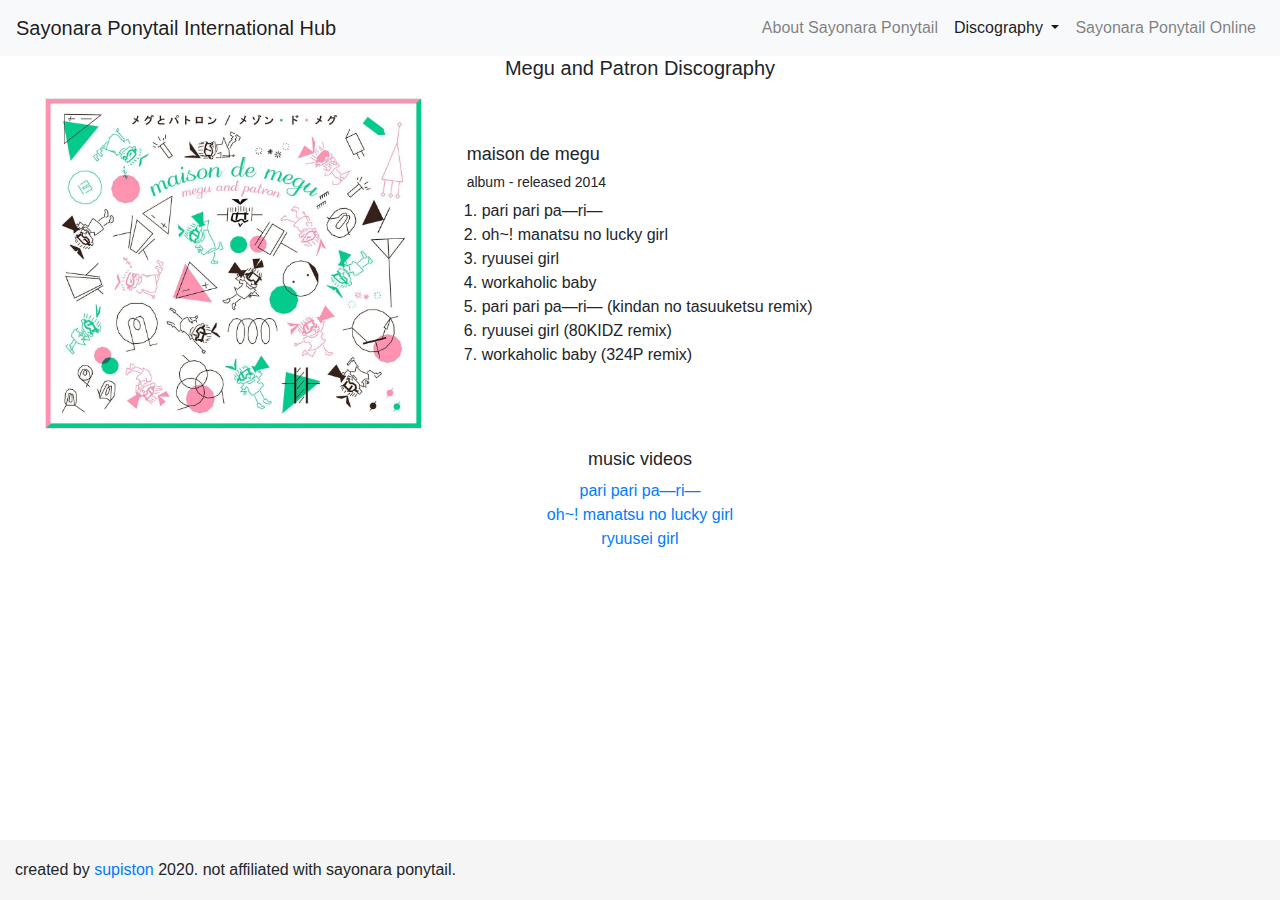
<file: megudiscography.html>
<!DOCTYPE html>
<html>
  <head>
    <meta charset="utf-8">
    <meta http-equiv="X-UA-Compatible" content="IE=edge">
    <title>Sayonara Ponytail International Hub</title>
    <meta name="description" content="An English-language fansite for the Japanese music collective Sayonara Ponytail">
    <meta name="viewport" content="width=device-width, initial-scale=1">

    <!-- STYLESHEETS -->
    <!--RESET-->
    <link rel="stylesheet" type="text/css" href="css/html5reset.css">

    <!--BOOTSTRAP-->
    <link rel="stylesheet" href="https://stackpath.bootstrapcdn.com/bootstrap/4.4.1/css/bootstrap.min.css" integrity="sha384-Vkoo8x4CGsO3+Hhxv8T/Q5PaXtkKtu6ug5TOeNV6gBiFeWPGFN9MuhOf23Q9Ifjh" crossorigin="anonymous">
    
    <!--CUSTOM-->
    <link rel="stylesheet" type="text/css" href="css/style.css">

    <!-- FontAwesome -->
    <link rel="stylesheet" href="https://stackpath.bootstrapcdn.com/font-awesome/4.7.0/css/font-awesome.min.css" integrity="sha384-wvfXpqpZZVQGK6TAh5PVlGOfQNHSoD2xbE+QkPxCAFlNEevoEH3Sl0sibVcOQVnN" crossorigin="anonymous">

    <!-- favicon -->
    <link rel="icon" href="imgs/sypnfavicon.png">  

  </head>
  <body>
    <!-- navigation bar -->
    <nav class="navbar navbar-expand-lg navbar-light bg-light fixed-top">
      <!-- navbar brand image + title -->
      <a class="navbar-brand">
          <p class="navbar-title">Sayonara Ponytail International Hub</p>
      </a>
      <button class="navbar-toggler" type="button" data-toggle="collapse" data-target="#website-nav" aria-controls="navbarNav" aria-expanded="false" aria-label="Toggle navigation">
        <span class="navbar-toggler-icon"></span>
      </button>
      <div class="collapse navbar-collapse" id="website-nav">
        <ul class="navbar-nav ml-auto">
          <li class="nav-item text-right">
            <a class="nav-link" href="index.html" title="About">About Sayonara Ponytail</a>
          </li>
          <!-- <li class="nav-item text-right">
            <a class="nav-link active" href="discography.html" title="Discography">Discography</a>
          </li>         -->
          <li class="nav-item dropdown">
            <a class="nav-link dropdown-toggle active text-right" href="#" id="navbarDropdown" role="button" data-toggle="dropdown" aria-haspopup="true" aria-expanded="false">
              Discography
            </a>
            <div class="dropdown-menu dropdown-menu-right" aria-labelledby="navbarDropdown">
              <a class="dropdown-item" href="discography.html">Sayonara Ponytail</a>
              <a class="dropdown-item active" href="megudiscography.html">Meg and Patron</a>
              <a class="dropdown-item" href="miinadiscography.html">Miina and Luci</a>
            </div>
          </li>
          <li class="nav-item text-right">
            <a class="nav-link" href="sayoponyonline.html" title="Sayopony Online">Sayonara Ponytail Online</a>
          </li>    
        </ul>
      </div>
    </nav> 
    <!--close nav bar-->
    <main>
      <!--parent container-->
      <div class="container-fluid">
        <div class="row parentrow">
          <div class="col-sm-12 parentcol">
            <div class="row pageheading">
              <div class="col-sm-12 pageheadingcol text-center">
                <h1>Megu and Patron Discography</h1>
              </div> <!--close col pageheadingcol-->
            </div> <!--close row pageheading-->
            
            <div class="row discog">
              <div class="col-sm-12 discogcol">
                <div class="row discoginfo">
                  <div class="col-sm-6 col-lg-4 discimgcol d-flex align-self-center">
                    <img class="discogimage" src="imgs/mdm.jpg" alt="the album art for maison de megu's 20">
                  </div> <!--close col discimgcol-->
                  <div class="col-sm-6 col-lg-8 discandinfo d-flex align-self-center">
                    <div class="row tracklist">
                      <div class="col-sm-12 tracklistcol">
                        <h2>maison de megu</h2>
                        <h3>album - released 2014</h3>

                        <ol class="tracklisting">
                          <li>pari pari pa—ri—</li>
                          <li>oh~! manatsu no lucky girl</li>
                          <li>ryuusei girl</li>
                          <li>workaholic baby</li>
                          <li>pari pari pa—ri— (kindan no tasuuketsu remix)</li>
                          <li>ryuusei girl (80KIDZ remix)</li>
                          <li>workaholic baby (324P remix)</li>
                        </ol>
                      </div> <!--close col tracklistcol-->
                    </div> <!--close row tracklist-->
                  </div> <!--close col discandinfo-->
                </div> <!--close row discoginfo-->
              </div> <!--close col discogcol-->
            </div> <!--close row discog-->
            <div class="row discog">
              <div class="col-sm-12 discoginfo text-center">
                <h2>music videos</h2>
                <ul class="mvlist">
                  <li>
                    <a href="https://www.youtube.com/watch?v=GwqR1odHnpw" target="_blank">pari pari pa—ri—</a>
                  </li>
                  <li>
                    <a href="https://www.youtube.com/watch?v=SHPIF08RAYw" target="_blank">oh~! manatsu no lucky girl</a>
                  </li>
                  <li>
                    <a href="https://www.youtube.com/watch?v=ZoLP53g4E2o" target="_blank">ryuusei girl</a>
                  </li>
                </ul>


              </div>
            </div>
          </div> <!--close col parentcol-->
        </div> <!--close row parentrow-->
      </div> <!--close parent container-->
    </main> <!--close main-->
    
    <footer class="footer">
      <div class="container footeritems">
        <div class="row footrow">
          <div class="col-sm-12 footcol">
            <p class="footerp">created by <a href="https://twitter.com/supiston" target="_blank">supiston</a> 2020. not affiliated with sayonara ponytail.</p>
          </div>
        </div>
      </div> <!--close the container for footer items-->
    </footer>
    <!--BOOSTRAP JS-->
    <script src="https://code.jquery.com/jquery-3.4.1.slim.min.js" integrity="sha384-J6qa4849blE2+poT4WnyKhv5vZF5SrPo0iEjwBvKU7imGFAV0wwj1yYfoRSJoZ+n" crossorigin="anonymous"></script>
    <script src="https://cdn.jsdelivr.net/npm/popper.js@1.16.0/dist/umd/popper.min.js" integrity="sha384-Q6E9RHvbIyZFJoft+2mJbHaEWldlvI9IOYy5n3zV9zzTtmI3UksdQRVvoxMfooAo" crossorigin="anonymous"></script>
    <script src="https://stackpath.bootstrapcdn.com/bootstrap/4.4.1/js/bootstrap.min.js" integrity="sha384-wfSDF2E50Y2D1uUdj0O3uMBJnjuUD4Ih7YwaYd1iqfktj0Uod8GCExl3Og8ifwB6" crossorigin="anonymous"></script>
  </body>
</html>
</file>
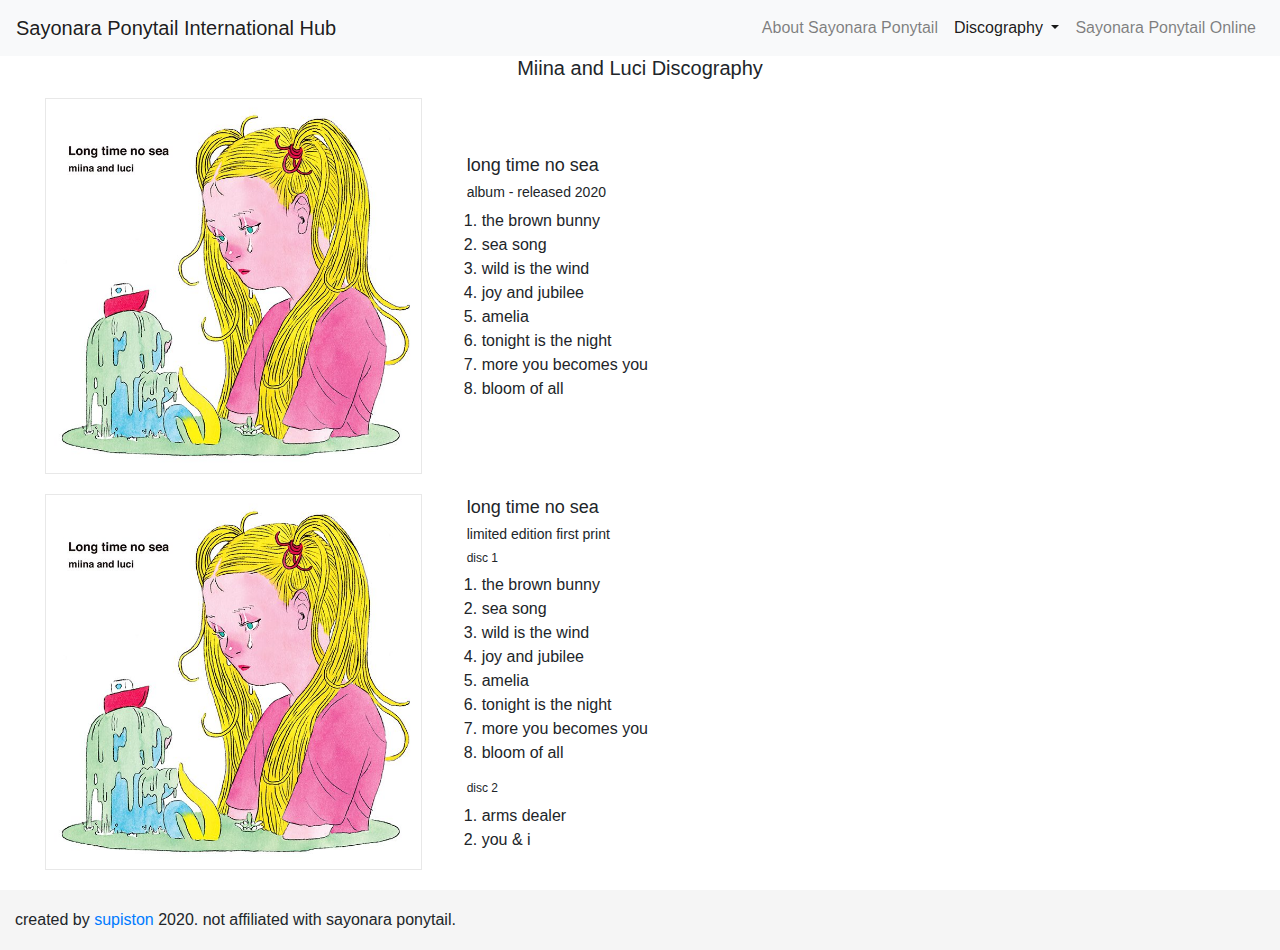
<file: miinadiscography.html>
<!DOCTYPE html>
<html>
  <head>
    <meta charset="utf-8">
    <meta http-equiv="X-UA-Compatible" content="IE=edge">
    <title>Sayonara Ponytail International Hub</title>
    <meta name="description" content="An English-language fansite for the Japanese music collective Sayonara Ponytail">
    <meta name="viewport" content="width=device-width, initial-scale=1">

    <!-- STYLESHEETS -->
    <!--RESET-->
    <link rel="stylesheet" type="text/css" href="css/html5reset.css">

    <!--BOOTSTRAP-->
    <link rel="stylesheet" href="https://stackpath.bootstrapcdn.com/bootstrap/4.4.1/css/bootstrap.min.css" integrity="sha384-Vkoo8x4CGsO3+Hhxv8T/Q5PaXtkKtu6ug5TOeNV6gBiFeWPGFN9MuhOf23Q9Ifjh" crossorigin="anonymous">
    
    <!--CUSTOM-->
    <link rel="stylesheet" type="text/css" href="css/style.css">

    <!-- FontAwesome -->
    <link rel="stylesheet" href="https://stackpath.bootstrapcdn.com/font-awesome/4.7.0/css/font-awesome.min.css" integrity="sha384-wvfXpqpZZVQGK6TAh5PVlGOfQNHSoD2xbE+QkPxCAFlNEevoEH3Sl0sibVcOQVnN" crossorigin="anonymous">

    <!-- favicon -->
    <link rel="icon" href="imgs/sypnfavicon.png">  

  </head>
  <body>
    <!-- navigation bar -->
    <nav class="navbar navbar-expand-lg navbar-light bg-light fixed-top">
      <!-- navbar brand image + title -->
      <a class="navbar-brand">
          <p class="navbar-title">Sayonara Ponytail International Hub</p>
      </a>
      <button class="navbar-toggler" type="button" data-toggle="collapse" data-target="#website-nav" aria-controls="navbarNav" aria-expanded="false" aria-label="Toggle navigation">
        <span class="navbar-toggler-icon"></span>
      </button>
      <div class="collapse navbar-collapse" id="website-nav">
        <ul class="navbar-nav ml-auto">
          <li class="nav-item text-right">
            <a class="nav-link" href="index.html" title="About">About Sayonara Ponytail</a>
          </li>
          <!-- <li class="nav-item text-right">
            <a class="nav-link active" href="discography.html" title="Discography">Discography</a>
          </li>         -->
          <li class="nav-item dropdown">
            <a class="nav-link dropdown-toggle active text-right" href="#" id="navbarDropdown" role="button" data-toggle="dropdown" aria-haspopup="true" aria-expanded="false">
              Discography
            </a>
            <div class="dropdown-menu dropdown-menu-right" aria-labelledby="navbarDropdown">
              <a class="dropdown-item" href="discography.html">Sayonara Ponytail</a>
              <a class="dropdown-item" href="megudiscography.html">Meg and Patron</a>
              <a class="dropdown-item active" href="miinadiscography.html">Miina and Luci</a>
            </div>
          </li>
          <li class="nav-item text-right">
            <a class="nav-link" href="sayoponyonline.html" title="Sayopony Online">Sayonara Ponytail Online</a>
          </li>    
        </ul>
      </div>
    </nav> 
    <!--close nav bar-->
    <main>
      <!--parent container-->
      <div class="container-fluid">
        <div class="row parentrow">
          <div class="col-sm-12 parentcol">
            <div class="row pageheading">
              <div class="col-sm-12 pageheadingcol text-center">
                <h1>Miina and Luci Discography</h1>
              </div> <!--close col pageheadingcol-->
            </div> <!--close row pageheading-->
            
            <div class="row discog">
              <div class="col-sm-12 discogcol">
                <div class="row discoginfo">
                  <div class="col-sm-6 col-lg-4 discimgcol d-flex align-self-center">
                    <img class="discogimage" src="imgs/ltns.jpg" alt="the album art for maison de megu's 20">
                  </div> <!--close col discimgcol-->
                  <div class="col-sm-6 col-lg-8 discandinfo d-flex align-self-center">
                    <div class="row tracklist">
                      <div class="col-sm-12 tracklistcol">
                        <h2>long time no sea</h2>
                        <h3>album - released 2020</h3>
                        <ol class="tracklisting">
                          <li>the brown bunny</li>
                          <li>sea song</li>
                          <li>wild is the wind</li>
                          <li>joy and jubilee</li>
                          <li>amelia</li>
                          <li>tonight is the night</li>
                          <li>more you becomes you</li>
                          <li>bloom of all</li>
                        </ol>
                      </div> <!--close col tracklistcol-->
                    </div> <!--close row tracklist-->
                  </div> <!--close col discandinfo-->
                </div> <!--close row discoginfo-->
                <div class="row discoginfo">
                  <div class="col-sm-6 col-lg-4 discimgcol d-flex align-self-center">
                    <img class="discogimage" src="imgs/ltns.jpg" alt="the album art for maison de megu's 20">
                  </div> <!--close col discimgcol-->
                  <div class="col-sm-6 col-lg-8 discandinfo d-flex align-self-center">
                    <div class="row tracklist">
                      <div class="col-sm-12 tracklistcol">
                        <h2>long time no sea</h2>
                        <h3>limited edition first print</h3>
                        <h4>disc 1</h4>
                        <ol class="tracklisting">
                          <li>the brown bunny</li>
                          <li>sea song</li>
                          <li>wild is the wind</li>
                          <li>joy and jubilee</li>
                          <li>amelia</li>
                          <li>tonight is the night</li>
                          <li>more you becomes you</li>
                          <li>bloom of all</li>
                        </ol>
                        <h4>disc 2</h4>
                        <ol class="tracklisting">
                          <li>arms dealer</li>
                          <li>you & i</li>
                        </ol>
                      </div> <!--close col tracklistcol-->
                    </div> <!--close row tracklist-->
                  </div> <!--close col discandinfo-->
                </div> <!--close row discoginfo-->
              </div> <!--close col discogcol-->
            </div> <!--close row discog-->
          </div> <!--close col parentcol-->
        </div> <!--close row parentrow-->
      </div> <!--close parent container-->
    </main> <!--close main-->
    
    <footer class="footer">
      <div class="container footeritems">
        <div class="row footrow">
          <div class="col-sm-12 footcol">
            <p class="footerp">created by <a href="https://twitter.com/supiston" target="_blank">supiston</a> 2020. not affiliated with sayonara ponytail.</p>
          </div>
        </div>
      </div> <!--close the container for footer items-->
    </footer>
    <!--BOOSTRAP JS-->
    <script src="https://code.jquery.com/jquery-3.4.1.slim.min.js" integrity="sha384-J6qa4849blE2+poT4WnyKhv5vZF5SrPo0iEjwBvKU7imGFAV0wwj1yYfoRSJoZ+n" crossorigin="anonymous"></script>
    <script src="https://cdn.jsdelivr.net/npm/popper.js@1.16.0/dist/umd/popper.min.js" integrity="sha384-Q6E9RHvbIyZFJoft+2mJbHaEWldlvI9IOYy5n3zV9zzTtmI3UksdQRVvoxMfooAo" crossorigin="anonymous"></script>
    <script src="https://stackpath.bootstrapcdn.com/bootstrap/4.4.1/js/bootstrap.min.js" integrity="sha384-wfSDF2E50Y2D1uUdj0O3uMBJnjuUD4Ih7YwaYd1iqfktj0Uod8GCExl3Og8ifwB6" crossorigin="anonymous"></script>
  </body>
</html>
</file>
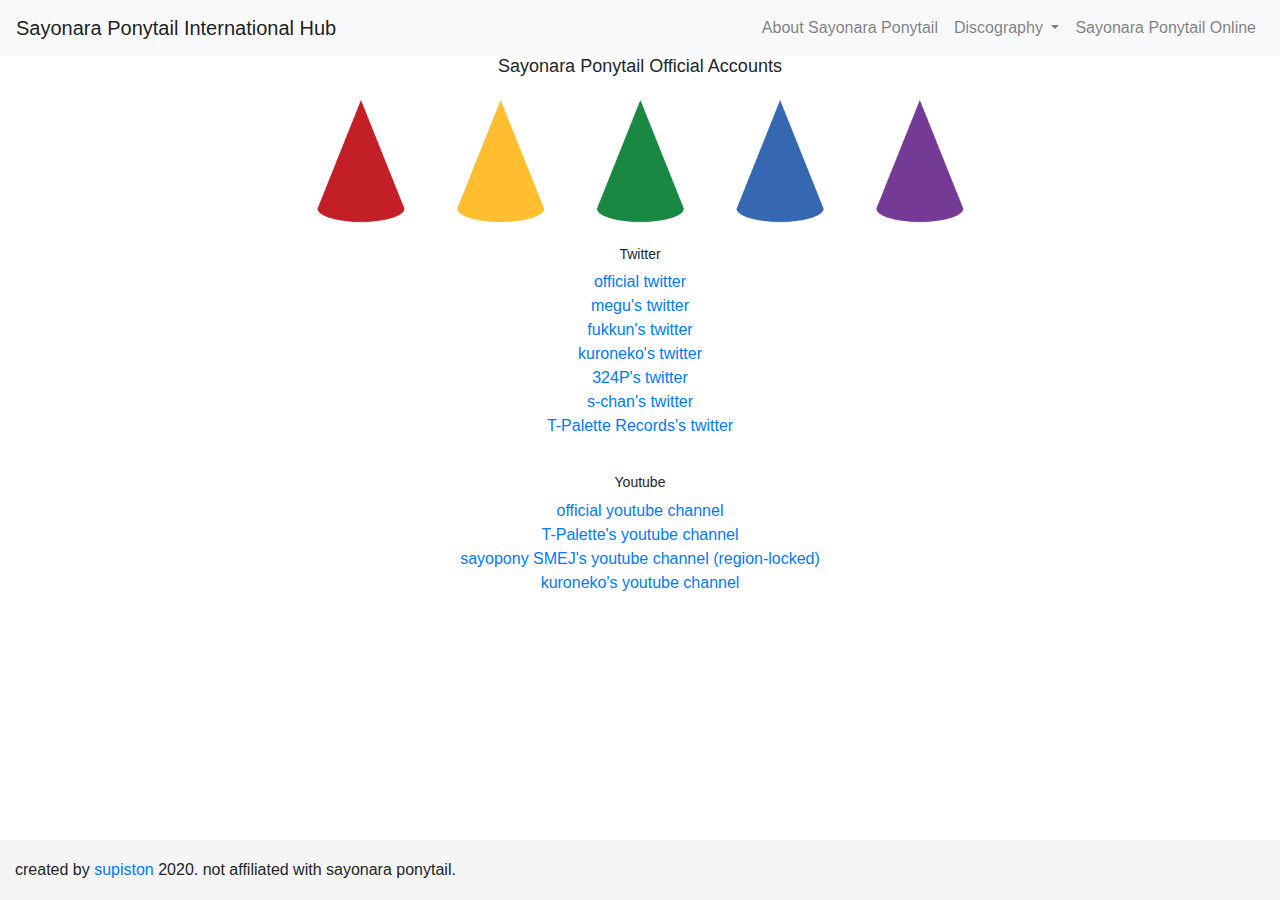
<file: sayoponyonline.html>
<!DOCTYPE html>
<html>
  <head>
    <meta charset="utf-8">
    <meta http-equiv="X-UA-Compatible" content="IE=edge">
    <title>Sayonara Ponytail International Hub</title>
    <meta name="description" content="An English-language fansite for the Japanese music collective Sayonara Ponytail">
    <meta name="viewport" content="width=device-width, initial-scale=1">

    <!-- STYLESHEETS -->
    <!--RESET-->
    <link rel="stylesheet" type="text/css" href="css/html5reset.css">

    <!--BOOTSTRAP-->
    <link rel="stylesheet" href="https://stackpath.bootstrapcdn.com/bootstrap/4.4.1/css/bootstrap.min.css" integrity="sha384-Vkoo8x4CGsO3+Hhxv8T/Q5PaXtkKtu6ug5TOeNV6gBiFeWPGFN9MuhOf23Q9Ifjh" crossorigin="anonymous">
    
    <!--CUSTOM-->
    <link rel="stylesheet" type="text/css" href="css/style.css">

    <!-- FontAwesome -->
    <link rel="stylesheet" href="https://stackpath.bootstrapcdn.com/font-awesome/4.7.0/css/font-awesome.min.css" integrity="sha384-wvfXpqpZZVQGK6TAh5PVlGOfQNHSoD2xbE+QkPxCAFlNEevoEH3Sl0sibVcOQVnN" crossorigin="anonymous">

    <!-- favicon -->
    <link rel="icon" href="imgs/sypnfavicon.png">  

  </head>
  <body>
    <!-- navigation bar -->
    <nav class="navbar navbar-expand-lg navbar-light bg-light fixed-top">
      <!-- navbar brand image + title -->
      <a class="navbar-brand">
          <p class="navbar-title">Sayonara Ponytail International Hub</p>
      </a>
      <button class="navbar-toggler" type="button" data-toggle="collapse" data-target="#website-nav" aria-controls="navbarNav" aria-expanded="false" aria-label="Toggle navigation">
        <span class="navbar-toggler-icon"></span>
      </button>
      <div class="collapse navbar-collapse" id="website-nav">
        <ul class="navbar-nav ml-auto">
          <li class="nav-item text-right">
            <a class="nav-link" href="index.html" title="About">About Sayonara Ponytail</a>
          </li>
          <!-- <li class="nav-item text-right">
            <a class="nav-link active" href="discography.html" title="Discography">Discography</a>
          </li>         -->
          <li class="nav-item dropdown">
            <a class="nav-link dropdown-toggle text-right" href="#" id="navbarDropdown" role="button" data-toggle="dropdown" aria-haspopup="true" aria-expanded="false">
              Discography
            </a>
            <div class="dropdown-menu dropdown-menu-right" aria-labelledby="navbarDropdown">
              <a class="dropdown-item" href="discography.html">Sayonara Ponytail</a>
              <a class="dropdown-item active" href="megudiscography.html">Meg and Patron</a>
              <a class="dropdown-item" href="miinadiscography.html">Miina and Luci</a>
            </div>
          </li>
          <li class="nav-item text-right">
            <a class="nav-link" href="sayoponyonline.html" title="Sayopony Online">Sayonara Ponytail Online</a>
          </li>  
        </ul>
      </div>
    </nav> 
    <!--close nav bar-->
    <main>
      <!--parent container-->
      <div class="container-fluid">
        <div class="row parentrow">
          <div class="col-sm-12 parentcol">
            <div class="row aboutfinding">
              <div class="col-sm-12 text-center aboutfindingcol">
                <h2>Sayonara Ponytail Official Accounts</h2>
              </div> <!--close col aboutfindingcol-->
            </div> <!--close row aboutfinding-->
            <div class="row imagebuff">
              <div class="col-sm-12 imagebuffcol">
              </div> <!--close row imagebuffcol-->
            </div> <!--close row imagebuff-->
            <div class="row officialaccounts">
              <div class="col-sm-12 officialaccountscol text-center">
                <h3>Twitter</h3>
                <ul class="twitterlist">
                  <li>
                    <a href="https://twitter.com/sayopony" aria-label="link to sayonara ponytail's twitter">official twitter</a>
                  </li>
                  <li>
                    <a href="https://twitter.com/meg_and_patron" aria-label="link to megu's twitter">megu's twitter</a>
                  </li>
                  <li>
                    <a href="https://twitter.com/sayopony_fukkun" aria-label="link to fukkun's twitter">fukkun's twitter</a>
                  </li>
                  <li>
                    <a href="https://twitter.com/kuroneko_pony" aria-label="link to kuroneko's twitter">kuroneko's twitter</a>
                  </li>
                  <li>
                    <a href="https://twitter.com/324p_pony" aria-label="link to 324P's twitter">324P's twitter</a>
                  </li>
                  <li>
                    <a href="https://twitter.com/chan_esu" aria-label="link to s-chan's twitter">s-chan's twitter</a>
                  </li>
                  <li>
                    <a href="https://twitter.com/TPalette" aria-label="link to T-Palette Records's twitter">T-Palette Records's twitter</a>
                  </li>
                </ul>
              </div> <!-- close col officialaccountscol-->
            </div> <!--close row officialaccounts-->
            <div class="row officialaccounts">
              <div class="col-sm-12 officialaccountscol text-center">
                <h3>Youtube</h3>
                <ul class="youtubelist">
                  <li>
                    <a href="https://www.youtube.com/user/sayopony" aria-label="link to sayonara ponytail's youtube channel">official youtube channel</a>
                  </li>
                  <li>
                    <a href="https://www.youtube.com/channel/UCaT2L0VybZmhQNbrr4gwnTQ" aria-label="link to T-Palette Records's youtube channel">T-Palette's youtube channel</a>
                  </li>
                  <li>
                    <a href="https://www.youtube.com/user/sayoponySMEJ" aria-label="link to the sayopony SMEJ youtube channel">sayopony SMEJ's youtube channel (region-locked)</a>
                  </li>
                  <li>
                    <a href="https://www.youtube.com/channel/UCRuVCaoLmq7TsK_o6R7fqPA" aria-label="link to kuroneko's youtube channel">kuroneko's youtube channel</a>
                  </li>
                </ul>
              </div> <!-- close col officialaccountscol-->
            </div> <!--close row officialaccounts-->
          </div> <!--close col parentcol-->
        </div> <!--close row parentrow-->
      </div> <!--close parent container-->
    </main> <!--close main-->
    
    <footer class="footer">
      <div class="container footeritems">
        <div class="row footrow">
          <div class="col-sm-12 footcol">
            <p class="footerp">created by <a href="https://twitter.com/supiston" target="_blank">supiston</a> 2020. not affiliated with sayonara ponytail.</p>
          </div>
        </div>
      </div> <!--close the container for footer items-->
    </footer>
    <!--BOOSTRAP JS-->
    <script src="https://code.jquery.com/jquery-3.4.1.slim.min.js" integrity="sha384-J6qa4849blE2+poT4WnyKhv5vZF5SrPo0iEjwBvKU7imGFAV0wwj1yYfoRSJoZ+n" crossorigin="anonymous"></script>
    <script src="https://cdn.jsdelivr.net/npm/popper.js@1.16.0/dist/umd/popper.min.js" integrity="sha384-Q6E9RHvbIyZFJoft+2mJbHaEWldlvI9IOYy5n3zV9zzTtmI3UksdQRVvoxMfooAo" crossorigin="anonymous"></script>
    <script src="https://stackpath.bootstrapcdn.com/bootstrap/4.4.1/js/bootstrap.min.js" integrity="sha384-wfSDF2E50Y2D1uUdj0O3uMBJnjuUD4Ih7YwaYd1iqfktj0Uod8GCExl3Og8ifwB6" crossorigin="anonymous"></script>
  </body>
</html>
</file>
<file: css/style.css>
/* || GENERAL HTML STYLING || */
html{
  scroll-behavior:smooth
}

/* || PERSISTENT STYLING || */
/* navigation bar */
.navbar-brand{
  margin: 0px;
  padding: 0px;

}
.navbar-title{
  display: inline;

}

.navbar-brand img{
  display: inline-block;
  height: inherit;
}

.navbar-toggler{
  padding: 0px;
}

.navbar-nav{
  padding-left: 10px;
}

.nav-item{
  height: 100% !important;

}
.nav-tabs {
  border: none;
}

/* row styling */
.row {
  width: inherit;
  padding: 0px;
  margin: 0px;
}

/* adding a top padding to the container */
.container-fluid{
  padding-top: 56px;
  height:100%;

}
 /* removing paddings from parentcol */
.parentcol{
  margin: 0;
  padding: 0;
}

h1{
  font-size: 20px;
}

h2{
  font-size: 18px;
}

h3{
  font-size: 14px;
}

h4{
  font-size: 12px;
}

/* Sticky footer styles
-------------------------------------------------- */
html {
  position: relative;
  min-height: 100%;
}
body {
  /* Margin bottom by footer height */
  margin-bottom: 60px;
}
.footer {
  position: absolute;
  bottom: 0;
  width: 100%;
  /* Set the fixed height of the footer here */
  height: 60px;
  line-height: 60px; /* Vertically center the text there */
  background-color: #f5f5f5;

}
.footerp{
  margin: 0px;
}
.footrow{
  margin: 0;
  padding: 0;
}
.footcol{
  margin: 0;
  padding: 0;
}
.footeritems{
  margin: 0;
  padding: 0;
}

/* Custom page CSS
-------------------------------------------------- */
/* Not required for template or sticky footer method. */

body > .container {
  padding: 60px 15px 0;
}

.footer > .container {
  padding-right: 15px;
  padding-left: 15px;
}

code {
  font-size: 80%;
}
.footimg{
  width:100%;
}

/* bottom buff parent row */
.parentrow{
  padding-bottom: 10px;
}
/* || ABOUT PAGE || */

h3 > button{
  padding: 5px !important;
  margin: 0 !important;
  font-size: 16px;
  font-weight: bold !important;
  color: black !important;
  text-align: left !important;
}

.card-header{
  padding: 5px;
}

.historyh3{
  margin: 0;
  padding: 0;
}

.aboutsection{
  padding: 10px 0px 10px 0px;
}


/* ||TOC STUFF|| */
nav[data-toggle="toc"] {
  top: 52px;
  /* width: inheri!important; */

}


#toc > ul > li:nth-child(4) > ul{
  width: 100%;
}

#toc > ul > li:nth-child(4) > ul > li > a{
  padding-top: 5px;
  padding-bottom: 5px;
}


#toc > ul > li > a{
  font-size: 11px;
  /* overflow-wrap: break-word; */
}

/* || DISCOGRAPHY PAGE || */
/* discog image */
.discogimage{
  width: 100%;
  border: 1px solid #e8e8e8;
}

/* discog info */
.discoginfo{
  padding: 10px 0px;
}
/* track info */
/* .discandinfo{
  padding-top: 15px;
} */

/* tracklist styling */
.tracklisting{
  padding-left: 15px;
}

/* remove markers for mv list */
.mvlist{
  list-style: none;
}

/* ||SAYOPONY ONLINE PAGE|| */

.twitterlist, .youtubelist{
  list-style: none;
}

.officialaccounts{
  padding: 10px 0px 10px 0px;
}

.imagebuffcol{
  height: 150px;
  background-image: url('../imgs/bottom_filler.png');
  background-size: contain;
  background-repeat: no-repeat;
  background-position: center;
  

}
/* || media rules || */
@media (max-width: 576px){
  
  .discandinfo{
    padding-top: 5px;
  }
  .abtsypnimg{
    width: 100%;
  }
}
</file>
